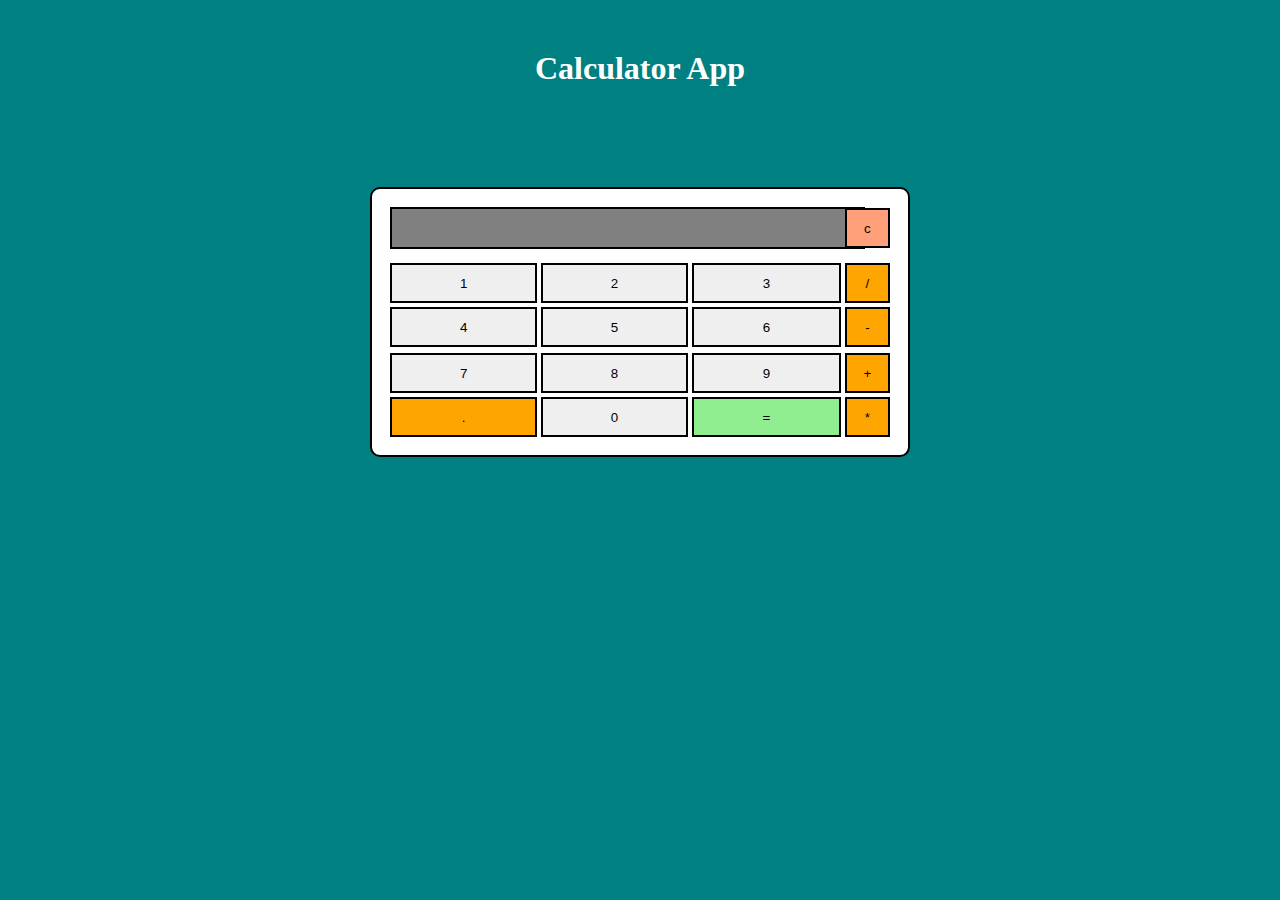
<file: calculatorapp/index.html>
<!DOCTYPE html>
<html lang="en">
<head>
    <meta charset="UTF-8">
    <meta http-equiv="X-UA-Compatible" content="IE=edge">
    <meta name="viewport" content="width=device-width, initial-scale=1.0">
    <title>Document</title>
    <link rel='stylesheet' href='app.css'>
</head>
<body>
    <h1>Calculator App</h1>
    <div class='container'>
        <table>
            <tr>
                <td colspan="3"><input type='text' id='result' class='screen'></td>
                <td>
                    <input type='button' value='c' onclick="clearScreen()" class="clear"/>
                </td>
            </tr>
            <tr>
                <td>
                    <input type='button' value='1' onclick="display('1')" class="number"/>
                </td>
                <td>
                    <input type='button' value='2' onclick="display('2')" class="number"/>
                </td>
                <td>
                    <input type='button' value='3' onclick="display('3')" class="number"/>
                </td>
                <td>
                    <input type='button' value='/' onclick="display('/')" class="operator"/>
                </td>
                </tr>
                <tr>
                <td>
                    <input type='button' value='4' onclick="display('4')" class="number"/>
                </td>
                <td>
                    <input type='button' value='5' onclick="display('5')" class="number"/>
                </td>
                <td>
                    <input type='button' value='6' onclick="display('6')" class="number"/>
                </td>
                <td>
                    <input type='button' value='-' onclick="display('-')" class="operator"/>
                </td>
                </tr>
                <tr></tr>
                <td>
                    <input type='button' value='7' onclick="display('7')" class="number"/>
                </td>
                <td>
                    <input type='button' value='8' onclick="display('8')" class="number"/>
                </td>
                <td>
                    <input type='button' value='9' onclick="display('9')" class="number"/>
                </td>
                <td>
                    <input type='button' value='+' onclick="display('+')" class="operator"/>
                </td>
            </tr>
            <tr>
                <td>
                    <input type='button' value='.' onclick="display('.')" class="decimal"/>
                </td>
                <td>
                    <input type='button' value='0' onclick="display('0')" class="number"/>
                    <td>
                        <input type='button' value='=' onclick="solve()" class="equal"/>
                    </td>
                    <td>
                        <input type='button' value='*' onclick="display('*')" class="operator"/>
                    </td>
                </td>
            </tr>

        </table>


    </div>
    <script src="app.js" ></script>
</body>
</html>
</file>
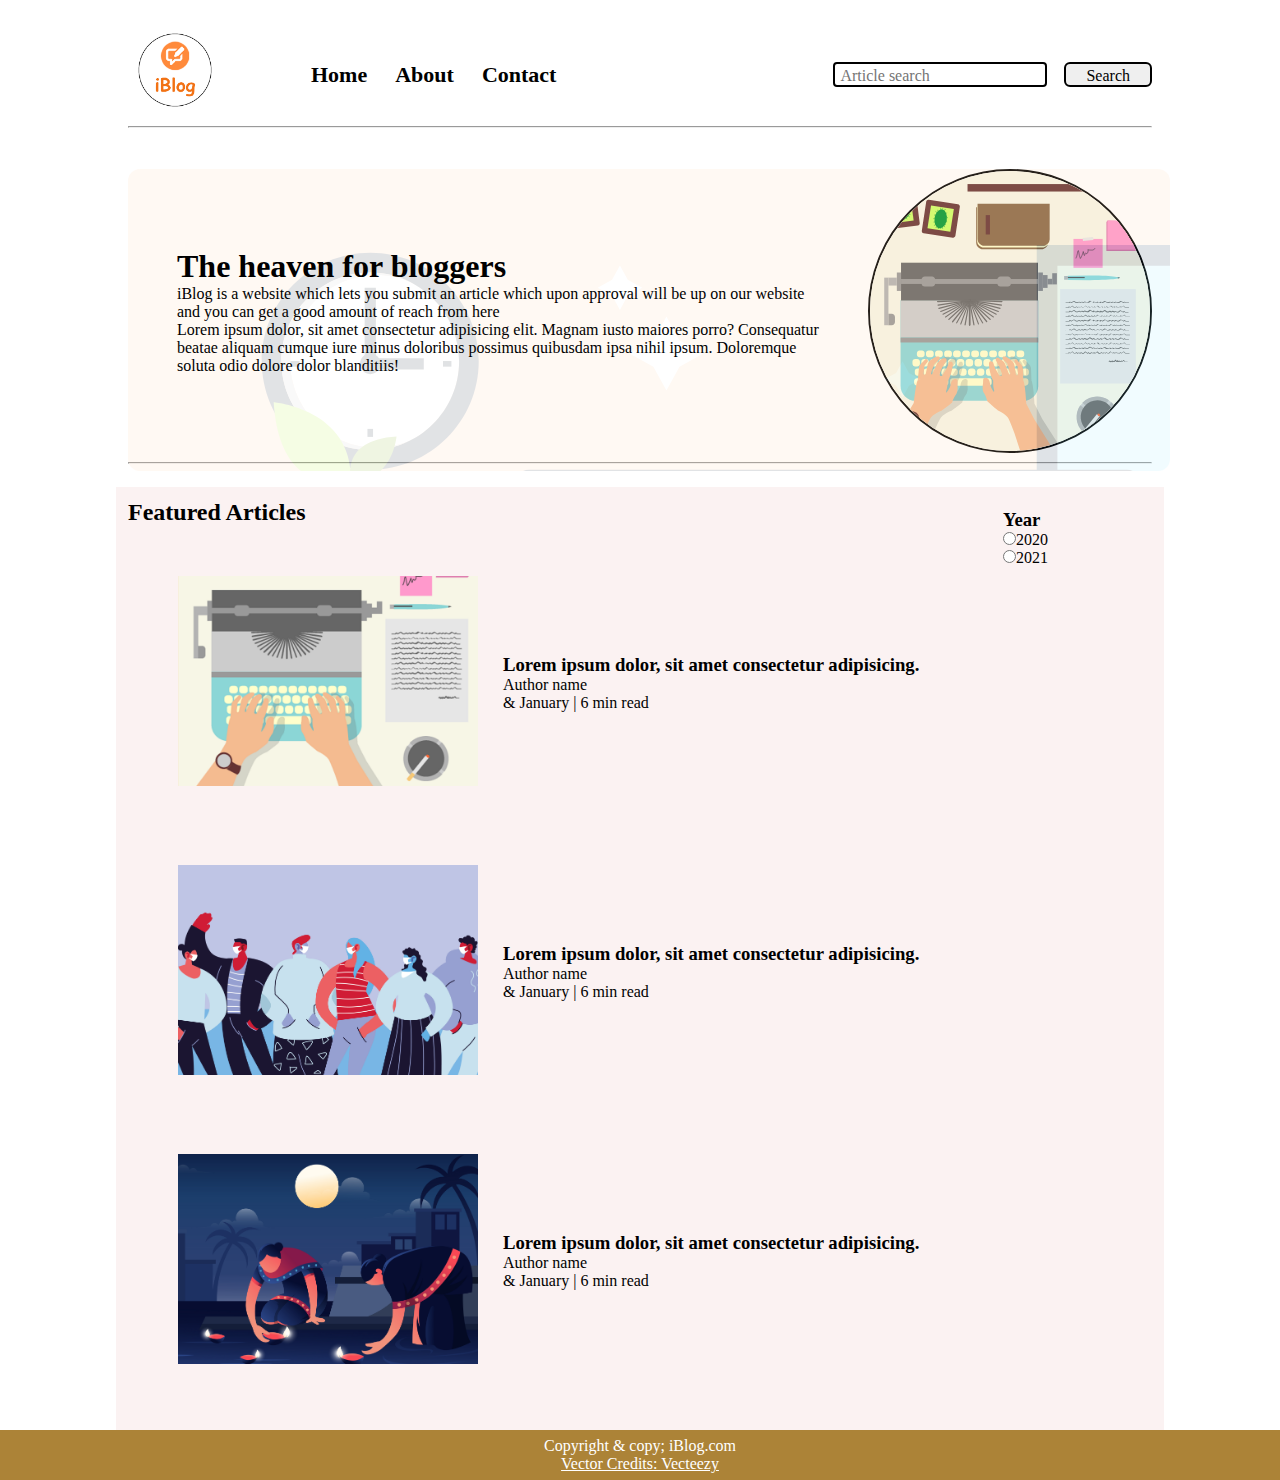
<file: ResponsiveBolgTemplate/index.html>
<!DOCTYPE html>
<html lang="en">

<head>
    <meta charset="UTF-8" />
    <meta http-equiv="X-UA-Compatible" content="IE=edge" />
    <meta name="viewport" content="width=device-width, initial-scale=1.0" />
    <link rel="stylesheet" href="css/utils.css" />
    <link rel="stylesheet" href="css/style.css" />
    <link rel="stylesheet" href="css/mobile.css" />
    <title>iBlog - Heaven for Bloggers</title>
</head>

<body>

    <nav class="navigation max-width-1 m-auto">
        <div class="nav-left">
            <a href="/">
                <span><img src="img/logo.png" width="94px" alt=""></span>
            </a>
            <ul>
                <li><a href="/">Home</a></li>
                <li><a href="#">About</a></li>
                <li><a href="/contact.html">Contact</a></li>
            </ul>
        </div>

        <div class="nav-right">
            <form action="/search.html" method="GET">
                <input class="form-input" type="text" name="query" placeholder="Article search" />
                <button class="btn">Search</button>
            </form>
        </div>

    </nav>

    <div class="max-width-1 m-auto">
        <hr>
    </div>

    <div class="content max-width-1 m-auto my-2">
        <div class="content-left">
            <h1>The heaven for bloggers</h1>
            <p>iBlog is a website which lets you submit an article which upon approval will be up on our website and you can get a good amount of reach from here</p>
            <p>Lorem ipsum dolor, sit amet consectetur adipisicing elit. Magnam iusto maiores porro? Consequatur beatae aliquam cumque iure minus doloribus possimus quibusdam ipsa nihil ipsum. Doloremque soluta odio dolore dolor blanditiis!</p>
        </div>

        <div class="content-right">
            <img src="img/home.svg" alt="iBlog">

        </div>
    </div>
    <div class="max-width-1 m-auto">
        <hr>
    </div>

    <div class="home-articles max-width-1 m-auto font1">
        <h2>Featured Articles </h2>
        <div class="year-box">
            <h3>Year</h3>
            <div>
                <input type="radio" name="year" id="">2020
            </div>
            <div>
                <input type="radio" name="year" id="">2021
            </div>
        </div>


        <div class="home-article">
            <div class="home-article-img">
                <img src="img/1.png" alt="Article">
            </div>
            <div class="home-article-content font1">
                <a href="/blogpost.html">
                    <h3>Lorem ipsum dolor, sit amet consectetur adipisicing.</h3>
                </a>
                <div>Author name</div>
                <span>& January | 6 min read</span>
            </div>
        </div>

        <div class="home-article">
            <div class="home-article-img">
                <img src="img/2.png" alt="Article">
            </div>
            <div class="home-article-content font1">
                <a href="/blogpost.html">
                    <h3>Lorem ipsum dolor, sit amet consectetur adipisicing.</h3>
                </a>

                <div>Author name</div>
                <span>& January | 6 min read</span>
            </div>
        </div>

        <div class="home-article">
            <div class="home-article-img">
                <img src="img/3.png" alt="Article">
            </div>
            <div class="home-article-content font1">
                <a href="/blogpost.html">
                    <h3>Lorem ipsum dolor, sit amet consectetur adipisicing.</h3>
                </a>
                <div>Author name</div>
                <span>& January | 6 min read</span>
            </div>
        </div>


    </div>
    </div>

    <div class="footer ">
        <p>Copyright & copy; iBlog.com</p>
        <a href="https://www.vecteezy.com/free-vector/typing">Vector Credits: Vecteezy</a>

    </div>
</body>

</html>
</file>
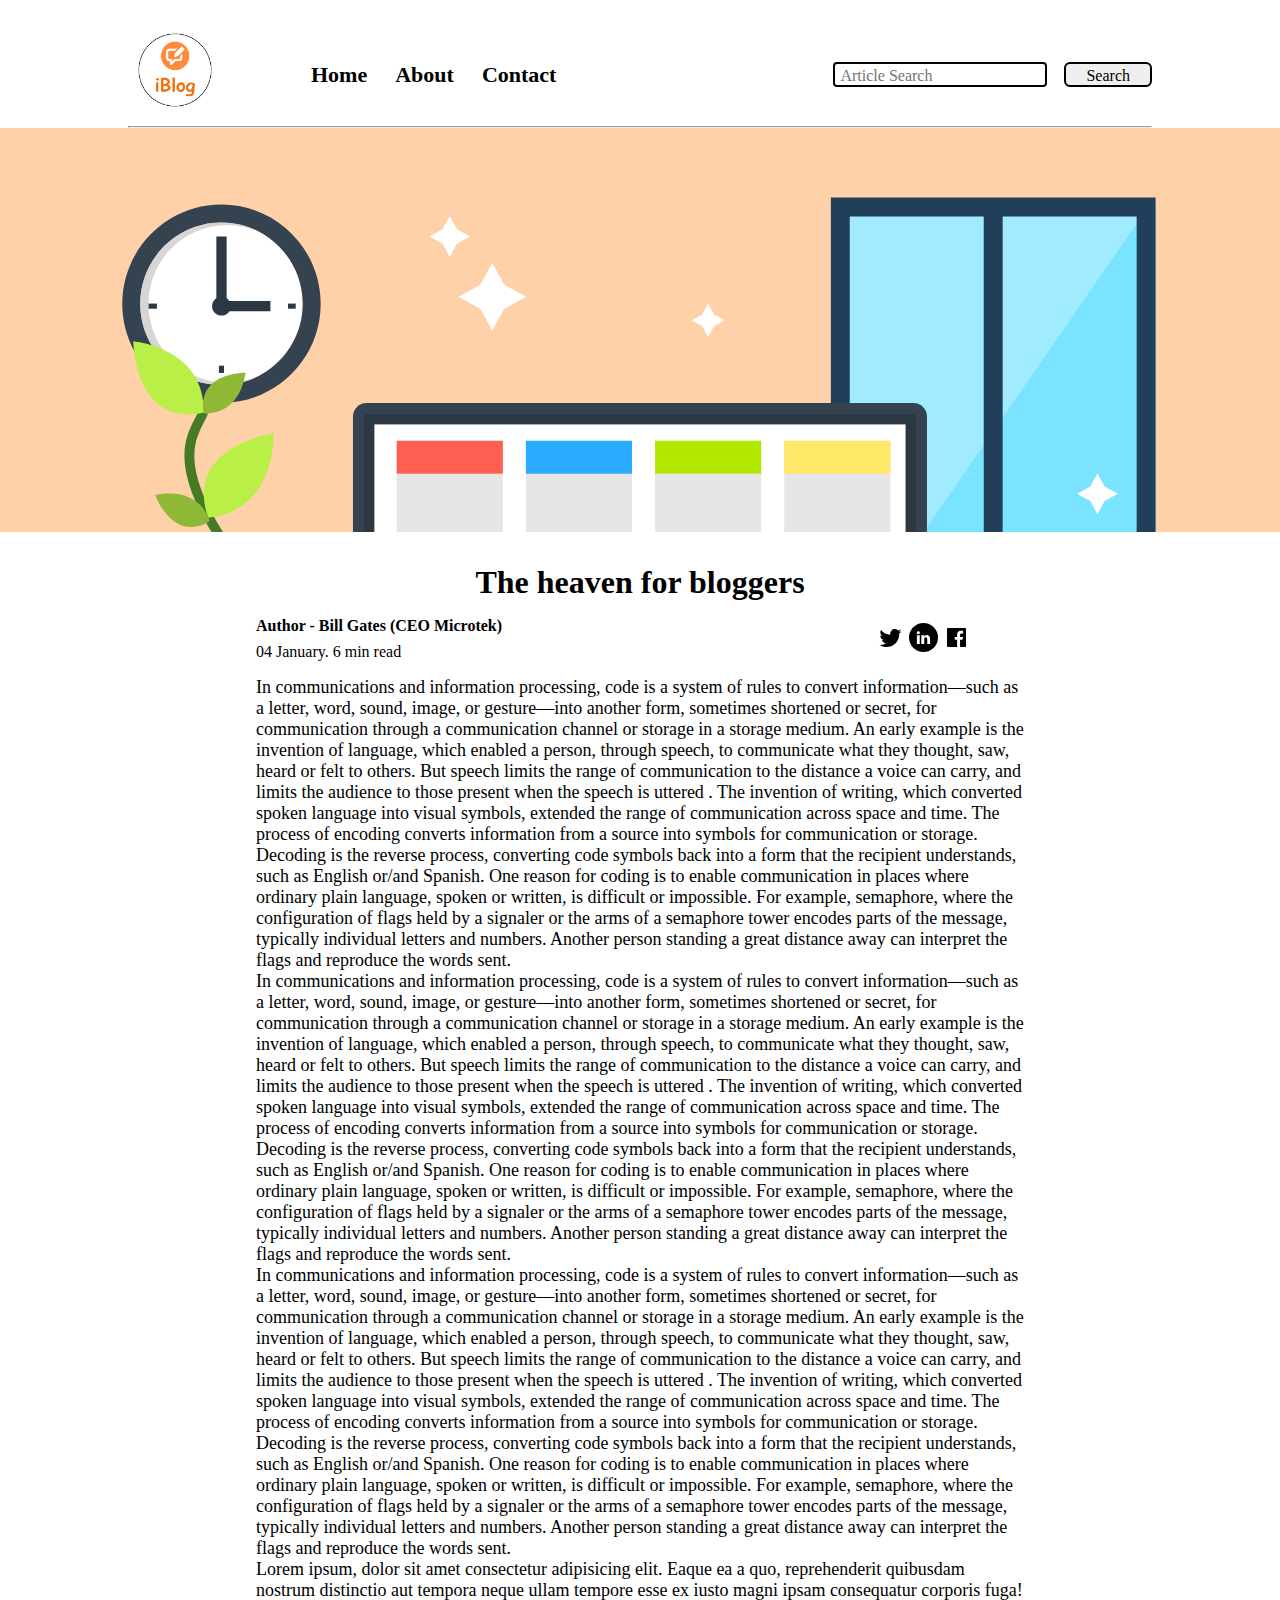
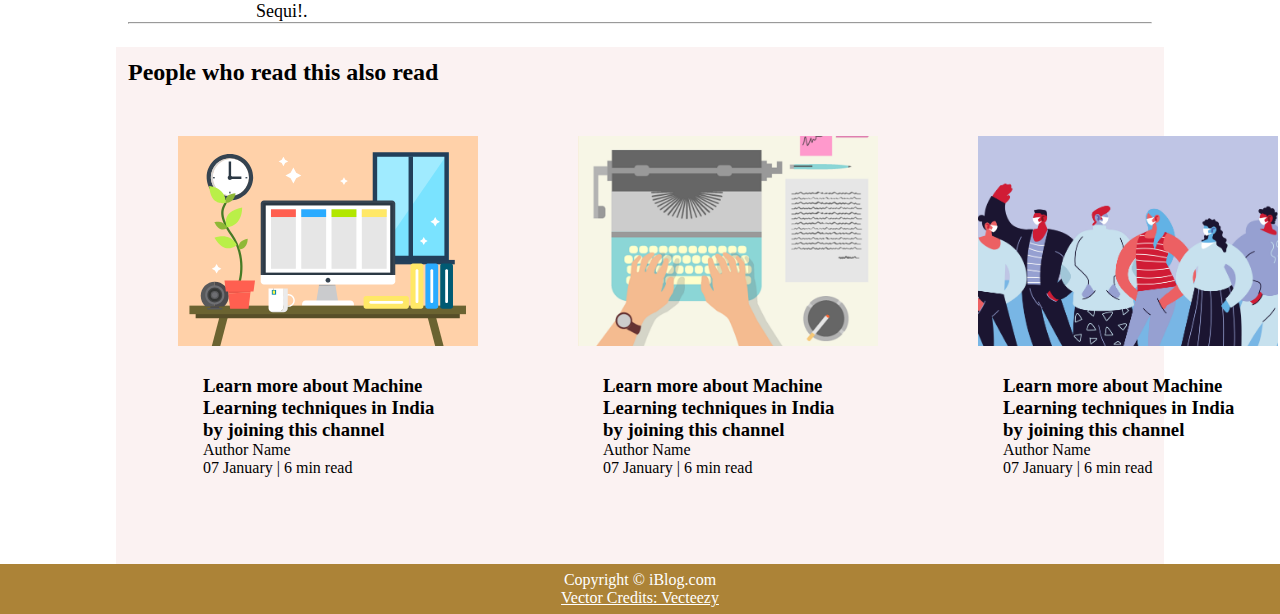
<file: ResponsiveBolgTemplate/blogpost.html>
<!DOCTYPE html>
<html lang="en">

<head>
    <meta charset="UTF-8" />
    <meta http-equiv="X-UA-Compatible" content="IE=edge" />
    <meta name="viewport" content="width=device-width, initial-scale=1.0" />
    <link rel="stylesheet" href="css/utils.css" />
    <link rel="stylesheet" href="css/style.css" />
    <link rel="stylesheet" href="css/blogpost.css" />
    <link rel="stylesheet" href="css/mobile.css" />
    <title>iBlog - Heaven for Bloggers</title>
</head>

<body>
    <nav class="navigation max-width-1 m-auto">
        <div class="nav-left">
            <a href="/">
                <span><img src="img/logo.png" width="94px" alt=""></span>
            </a>
            <ul>
                <li><a href="/">Home</a></li>
                <li><a href="#">About</a></li>
                <li><a href="/contact.html">Contact</a></li>
            </ul>
        </div>
        <div class="nav-right">
            <form action="/search.html" method="get">
                <input class="form-input" type="text" name="query" placeholder="Article Search">
                <button class="btn">Search</button>
            </form>

        </div>

    </nav>
    <div class="max-width-1 m-auto">
        <hr>
    </div>
    <div class="post-img">
        <img src="img/11.svg" alt="">
    </div>
    <div class="m-auto blog-post-content max-width-2 m-auto my-2">
        <h1 class="font1">The heaven for bloggers</h1>
        <div class="blogpost-meta">
            <div class="author-info">
                <div>
                    <b>
                  Author - Bill Gates (CEO Microtek)
                </b>
                </div>
                <div>04 January. 6 min read</div>
            </div>
            <div class="social">
                <svg width="29" height="29" class="hk"><path d="M22.05 7.54a4.47 4.47 0 0 0-3.3-1.46 4.53 4.53 0 0 0-4.53 4.53c0 .35.04.7.08 1.05A12.9 12.9 0 0 1 5 6.89a5.1 5.1 0 0 0-.65 2.26c.03 1.6.83 2.99 2.02 3.79a4.3 4.3 0 0 1-2.02-.57v.08a4.55 4.55 0 0 0 3.63 4.44c-.4.08-.8.13-1.21.16l-.81-.08a4.54 4.54 0 0 0 4.2 3.15 9.56 9.56 0 0 1-5.66 1.94l-1.05-.08c2 1.27 4.38 2.02 6.94 2.02 8.3 0 12.86-6.9 12.84-12.85.02-.24 0-.43 0-.65a8.68 8.68 0 0 0 2.26-2.34c-.82.38-1.7.62-2.6.72a4.37 4.37 0 0 0 1.95-2.51c-.84.53-1.81.9-2.83 1.13z"></path></svg>

                <svg style="background: black;
                border-radius: 21px;" width="29" height="29" viewBox="0 0 29 29" fill="none" class="hk"><path d="M5 6.36C5 5.61 5.63 5 6.4 5h16.2c.77 0 1.4.61 1.4 1.36v16.28c0 .75-.63 1.36-1.4 1.36H6.4c-.77 0-1.4-.6-1.4-1.36V6.36z"></path><path fill-rule="evenodd" clip-rule="evenodd" d="M10.76 20.9v-8.57H7.89v8.58h2.87zm-1.44-9.75c1 0 1.63-.65 1.63-1.48-.02-.84-.62-1.48-1.6-1.48-.99 0-1.63.64-1.63 1.48 0 .83.62 1.48 1.59 1.48h.01zM12.35 20.9h2.87v-4.79c0-.25.02-.5.1-.7.2-.5.67-1.04 1.46-1.04 1.04 0 1.46.8 1.46 1.95v4.59h2.87v-4.92c0-2.64-1.42-3.87-3.3-3.87-1.55 0-2.23.86-2.61 1.45h.02v-1.24h-2.87c.04.8 0 8.58 0 8.58z" fill="#fff"></path></svg>

                <svg width="29" height="29" class="hk"><path d="M23.2 5H5.8a.8.8 0 0 0-.8.8V23.2c0 .44.35.8.8.8h9.3v-7.13h-2.38V13.9h2.38v-2.38c0-2.45 1.55-3.66 3.74-3.66 1.05 0 1.95.08 2.2.11v2.57h-1.5c-1.2 0-1.48.57-1.48 1.4v1.96h2.97l-.6 2.97h-2.37l.05 7.12h5.1a.8.8 0 0 0 .79-.8V5.8a.8.8 0 0 0-.8-.79"></path></svg>

            </div>
        </div>
        <p class="font1">In communications and information processing, code is a system of rules to convert information—such as a letter, word, sound, image, or gesture—into another form, sometimes shortened or secret, for communication through a communication channel
            or storage in a storage medium. An early example is the invention of language, which enabled a person, through speech, to communicate what they thought, saw, heard or felt to others. But speech limits the range of communication to the distance
            a voice can carry, and limits the audience to those present when the speech is uttered . The invention of writing, which converted spoken language into visual symbols, extended the range of communication across space and time. The process
            of encoding converts information from a source into symbols for communication or storage. Decoding is the reverse process, converting code symbols back into a form that the recipient understands, such as English or/and Spanish. One reason
            for coding is to enable communication in places where ordinary plain language, spoken or written, is difficult or impossible. For example, semaphore, where the configuration of flags held by a signaler or the arms of a semaphore tower encodes
            parts of the message, typically individual letters and numbers. Another person standing a great distance away can interpret the flags and reproduce the words sent.</p>
        <p class="font1">In communications and information processing, code is a system of rules to convert information—such as a letter, word, sound, image, or gesture—into another form, sometimes shortened or secret, for communication through a communication channel
            or storage in a storage medium. An early example is the invention of language, which enabled a person, through speech, to communicate what they thought, saw, heard or felt to others. But speech limits the range of communication to the distance
            a voice can carry, and limits the audience to those present when the speech is uttered . The invention of writing, which converted spoken language into visual symbols, extended the range of communication across space and time. The process
            of encoding converts information from a source into symbols for communication or storage. Decoding is the reverse process, converting code symbols back into a form that the recipient understands, such as English or/and Spanish. One reason
            for coding is to enable communication in places where ordinary plain language, spoken or written, is difficult or impossible. For example, semaphore, where the configuration of flags held by a signaler or the arms of a semaphore tower encodes
            parts of the message, typically individual letters and numbers. Another person standing a great distance away can interpret the flags and reproduce the words sent.</p>
        <p class="font1">In communications and information processing, code is a system of rules to convert information—such as a letter, word, sound, image, or gesture—into another form, sometimes shortened or secret, for communication through a communication channel
            or storage in a storage medium. An early example is the invention of language, which enabled a person, through speech, to communicate what they thought, saw, heard or felt to others. But speech limits the range of communication to the distance
            a voice can carry, and limits the audience to those present when the speech is uttered . The invention of writing, which converted spoken language into visual symbols, extended the range of communication across space and time. The process
            of encoding converts information from a source into symbols for communication or storage. Decoding is the reverse process, converting code symbols back into a form that the recipient understands, such as English or/and Spanish. One reason
            for coding is to enable communication in places where ordinary plain language, spoken or written, is difficult or impossible. For example, semaphore, where the configuration of flags held by a signaler or the arms of a semaphore tower encodes
            parts of the message, typically individual letters and numbers. Another person standing a great distance away can interpret the flags and reproduce the words sent.</p>
        <p class="font1">Lorem ipsum, dolor sit amet consectetur adipisicing elit. Eaque ea a quo, reprehenderit quibusdam nostrum distinctio aut tempora neque ullam tempore esse ex iusto magni ipsam consequatur corporis fuga! Sequi!.</p>
    </div>

    <div class="max-width-1 m-auto">
        <hr>
    </div>
    <div class="home-articles max-width-1 m-auto font2">
        <h2>People who read this also read</h2>
        <div class="row">


            <div class="home-article more-post">
                <div class="home-article-img">
                    <img src="img/11.svg" alt="article">
                </div>
                <div class="home-article-content font1 center">
                    <a href="/blogpost.html">
                        <h3>Learn more about Machine Learning techniques in India by joining this channel</h3>
                    </a>

                    <div>Author Name</div>
                    <span>07 January | 6 min read</span>
                </div>
            </div>
            <div class="home-article more-post">
                <div class="home-article-img">
                    <img src="img/1.png" alt="article">
                </div>
                <div class="home-article-content font1 center">
                    <a href="/blogpost.html">
                        <h3>Learn more about Machine Learning techniques in India by joining this channel</h3>
                    </a>

                    <div>Author Name</div>
                    <span>07 January | 6 min read</span>
                </div>
            </div>
            <div class="home-article more-post">
                <div class="home-article-img">
                    <img src="img/2.png" alt="article">
                </div>
                <div class="home-article-content font1 center">
                    <a href="/blogpost.html">
                        <h3>Learn more about Machine Learning techniques in India by joining this channel</h3>
                    </a>

                    <div>Author Name</div>
                    <span>07 January | 6 min read</span>
                </div>
            </div>

        </div>
    </div>

    <div class="footer">
        <p>Copyright &copy; iBlog.com </p>
        <a href="https://www.vecteezy.com/free-vector/typewriter">Vector Credits: Vecteezy</a>
    </div>
</body>

</html>
</file>
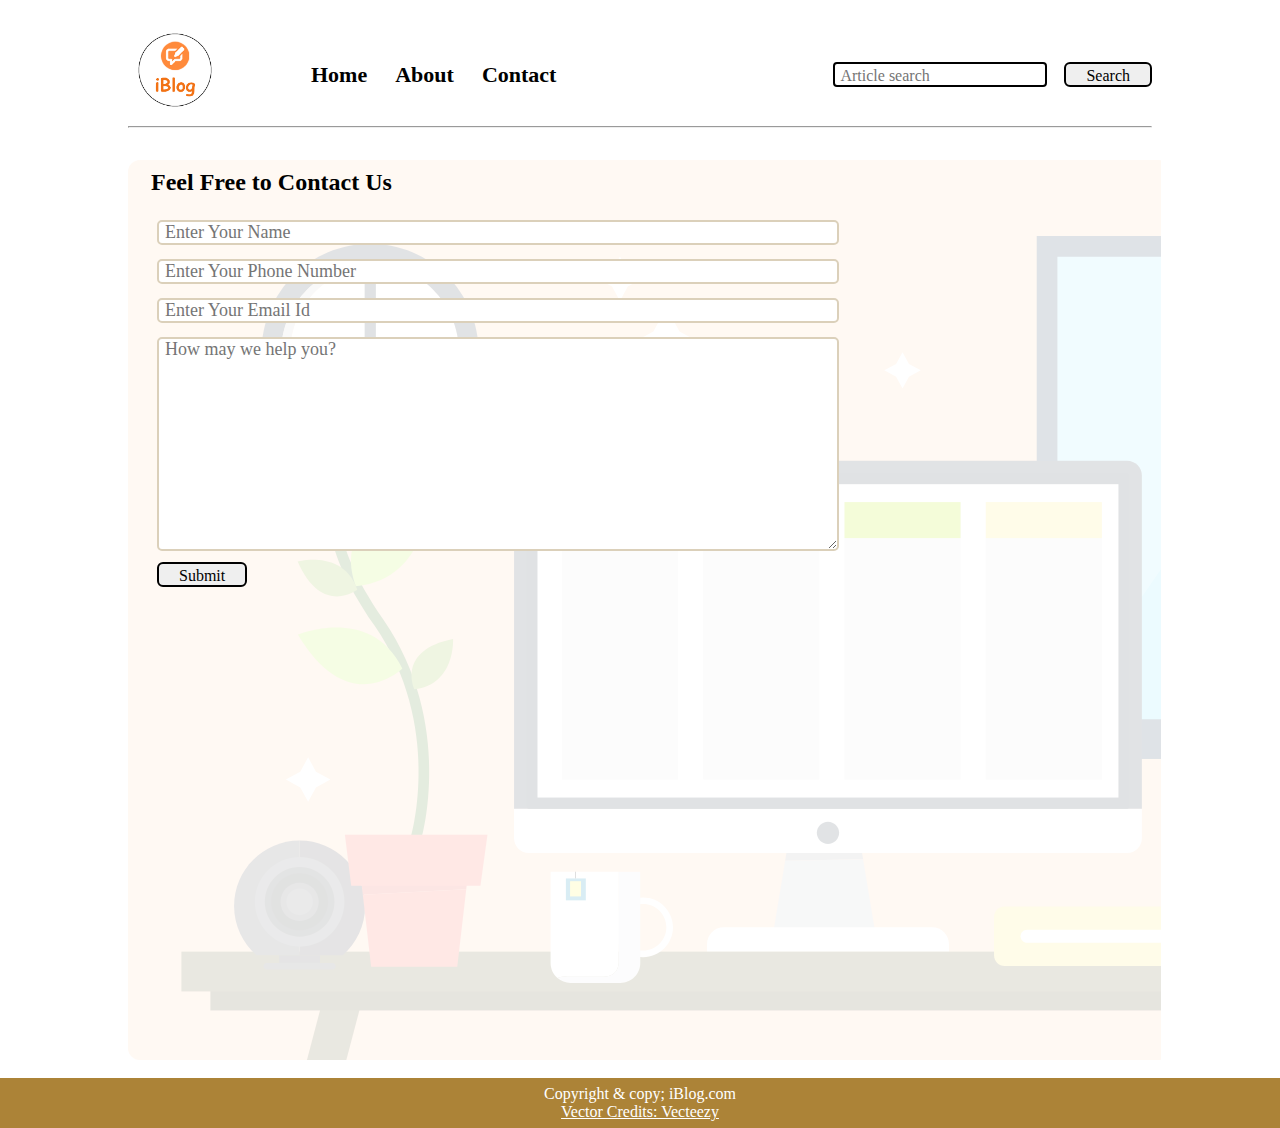
<file: ResponsiveBolgTemplate/contact.html>
<!DOCTYPE html>
<html lang="en">

<head>
    <meta charset="UTF-8" />
    <meta http-equiv="X-UA-Compatible" content="IE=edge" />
    <meta name="viewport" content="width=device-width, initial-scale=1.0" />
    <link rel="stylesheet" href="css/utils.css" />
    <link rel="stylesheet" href="css/style.css" />
    <link rel="stylesheet" href="css/contact.css" />
    <link rel="stylesheet" href="css/mobile.css" />
    <title>iBlog - Heaven for Bloggers</title>
</head>

<body>

    <nav class="navigation max-width-1 m-auto">
        <div class="nav-left">
            <a href="/">
                <span><img src="img/logo.png" width="94px" alt=""></span>
            </a>
            <ul>
                <li><a href="/">Home</a></li>
                <li><a href="#">About</a></li>
                <li><a href="/contact.html">Contact</a></li>
            </ul>
        </div>

        <div class="nav-right">
            <form action="/search.html" method="GET">
                <input class="form-input" type="text" name="query" placeholder="Article search" />
                <button class="btn">Search</button>
            </form>
        </div>

    </nav>

    <div class="max-width-1 m-auto">
        <hr>
    </div>

    <div class="contact-content font1 max-width-1 m-auto">
        <div class="max-width-1 m-auto mx-1">
            <h2>Feel Free to Contact Us</h2>
            <div class="contact-form">
                <div class="form-box">
                    <input type="text" placeholder="Enter Your Name">
                </div>
                <div class="form-box">
                    <input type="text" placeholder="Enter Your Phone Number">
                </div>
                <div class="form-box">
                    <input type="text" placeholder="Enter Your Email Id">
                </div>
                <div class="form-box">
                    <textarea name="" id="" cols="30" rows="10" placeholder="How may we help you?"></textarea>
                </div>
                <div class="form-box">
                    <button class="btn">Submit</button>
                </div>

            </div>
        </div>

    </div>












    <div class="footer ">
        <p>Copyright & copy; iBlog.com</p>
        <a href="https://www.vecteezy.com/free-vector/typing">Vector Credits: Vecteezy</a>

    </div>
</body>

</html>
</file>
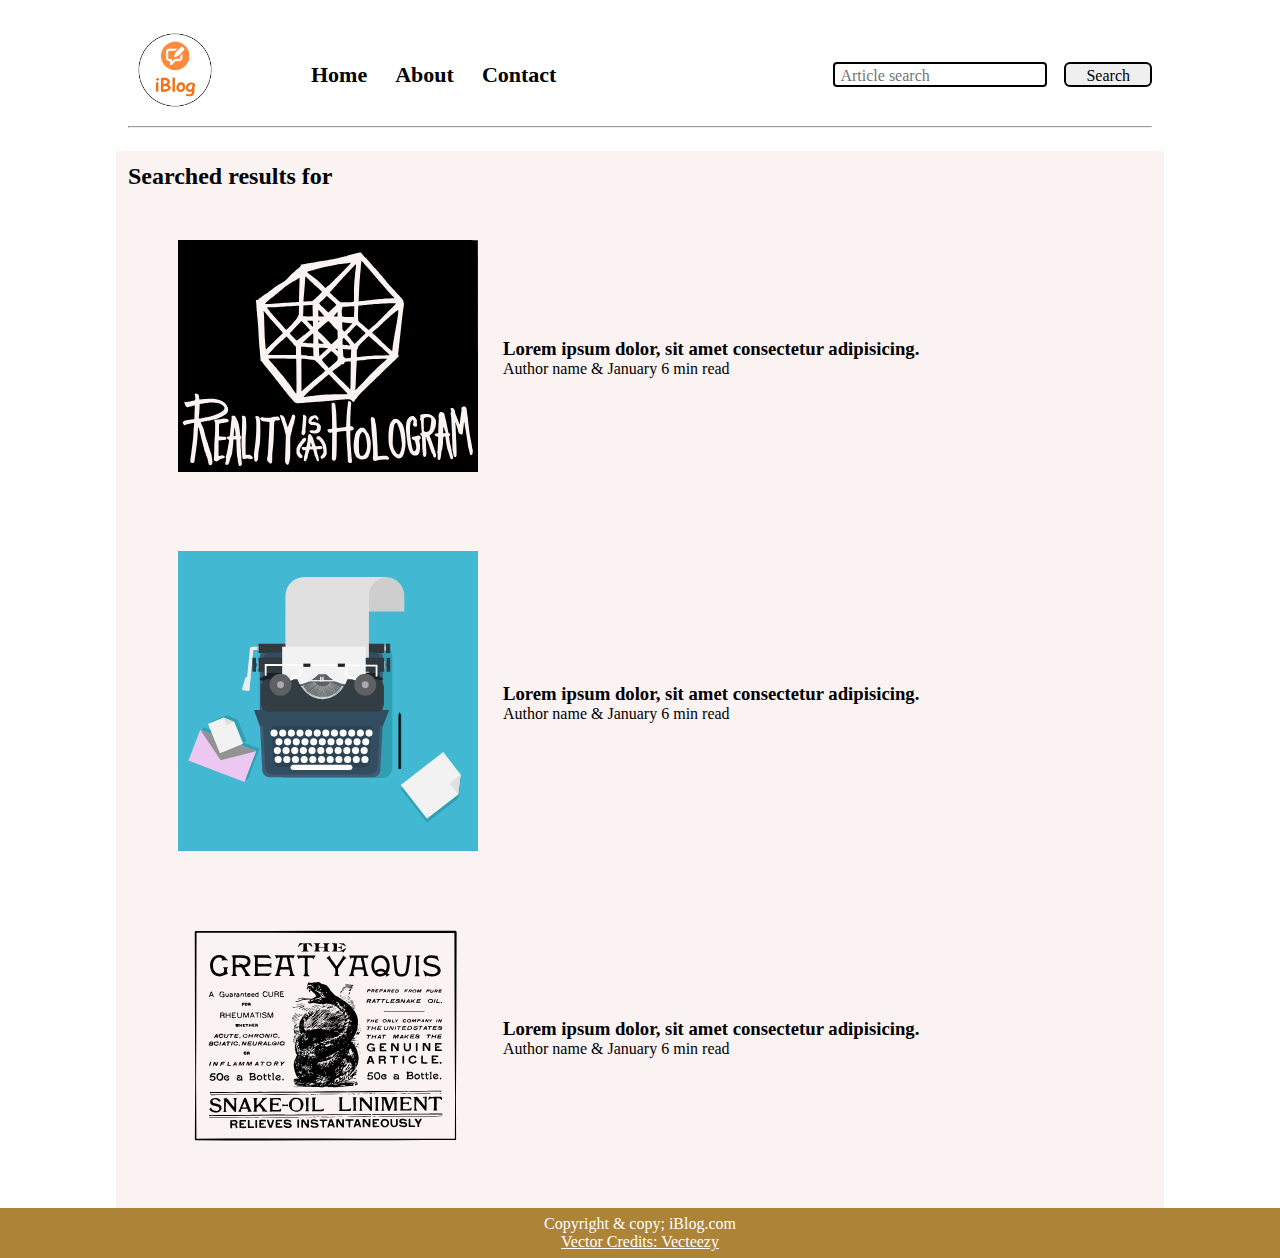
<file: ResponsiveBolgTemplate/search.html>
<!DOCTYPE html>
<html lang="en">

<head>
    <meta charset="UTF-8" />
    <meta http-equiv="X-UA-Compatible" content="IE=edge" />
    <meta name="viewport" content="width=device-width, initial-scale=1.0" />
    <link rel="stylesheet" href="css/utils.css" />
    <link rel="stylesheet" href="css/style.css" />
    <link rel="stylesheet" href="css/mobile.css" />
    <title>iBlog - Heaven for Bloggers</title>
</head>

<body>

    <nav class="navigation max-width-1 m-auto">
        <div class="nav-left">
            <a href="/">
                <span><img src="img/logo.png" width="94px" alt=""></span>
            </a>
            <ul>
                <li><a href="/">Home</a></li>
                <li><a href="#">About</a></li>
                <li><a href="/contact.html">Contact</a></li>
            </ul>
        </div>

        <div class="nav-right">
            <form action="/search.html" method="GET">
                <input class="form-input" type="text" name="query" placeholder="Article search" />
                <button class="btn">Search</button>
            </form>
        </div>

    </nav>




    <div class="max-width-1 m-auto">
        <hr>
    </div>

    <div class="home-articles max-width-1 m-auto font1">
        <h2>Searched results for</h2>

        <div class="home-article">
            <div class="home-article-img">
                <img src="img/nikhil12.svg" alt="Article">
            </div>
            <div class="home-article-content font1">
                <a href="/blog.html">
                    <h3>Lorem ipsum dolor, sit amet consectetur adipisicing.</h3>
                </a>
                <span>Author name</span>
                <span>& January 6 min read</span>
            </div>
        </div>

        <div class="home-article">
            <div class="home-article-img">
                <img src="img/article11.svg" alt="Article">
            </div>
            <div class="home-article-content font1">
                <a href="/blog.html">
                    <h3>Lorem ipsum dolor, sit amet consectetur adipisicing.</h3>
                </a>

                <span>Author name</span>
                <span>& January 6 min read</span>
            </div>
        </div>

        <div class="home-article">
            <div class="home-article-img">
                <img src="img/article13.svg" alt="Article">
            </div>
            <div class="home-article-content font1">
                <a href="/blog.html">
                    <h3>Lorem ipsum dolor, sit amet consectetur adipisicing.</h3>
                </a>
                <span>Author name</span>
                <span>& January 6 min read</span>
            </div>
        </div>


    </div>
    </div>

    <div class="footer ">
        <p>Copyright & copy; iBlog.com</p>
        <a href="https://www.vecteezy.com/free-vector/typing">Vector Credits: Vecteezy</a>

    </div>
</body>

</html>
</file>
<file: calculatorapp/app.css>
body{
    background-color: teal;
}
h1{
    text-align: center;
    color: white;
    margin-top: 50px;
}

.screen{
    background-color: grey;
    border: solid black 2px;
    color: white;
    font-size: medium;
    width: 100%;
    cursor: default;
    padding: 10px;
    margin: auto;
    margin-bottom: 10px;
}
input [type='button']:hover {
    background-color: whitesmoke;
}
input [type='button']:active {
    background-color: orangered
}
.operator {
    background-color: orange;
    padding: 5px;
    color: black;
    border: solid black 2px;
    width: 100%;
    height: 40px;
    cursor: pointer;
}
.number{
    padding: 5px;
    height: 40px;
    color: black;
    border: solid black 2px ;
    width: 100%;
    cursor: pointer;

}
.decimal {
    background-color: orange;
    padding: 5px;
    color: black;
    border: solid black 2px;
    width: 100%;
    height: 40px;
    cursor: pointer;
}

.clear {
    background-color: lightsalmon;
    padding: 5px;
    color: black;
    border: solid black 2px;
    width: 100%;
    height: 40px;
    cursor: pointer;
    margin: auto;
    margin-bottom: 10px;
}

.equal {
    background-color: lightgreen;
    padding: 5px;
    color: black;
    border: solid black 2px;
    width: 100%;
    height: 40px;
    cursor: pointer;

}

.container {
  
    padding: 15px;
    color: black;
    border: solid black 2px;
    width: 40%;
    background-color: white;
    align-self: center;
    display: block;
    margin: 100px auto;
    border-radius: 10px;
     box-shadow: 5x 10px 20px black;
}

table{
    width: 100%;
}
</file>
<file: ResponsiveBolgTemplate/css/utils.css>
@import url('https://fonts.googleapis.com/css2?family=Roboto:ital,wght@1,300&display=swap');
@import url('https://fonts.googleapis.com/css2?family=Baloo+Bhai+2:wght@600&display=swap');
:root {
    --main-bg-color: rgb(172, 131, 55);
    --font1: font-family: 'Roboto', sans-serif;
    --font1: font-family: 'Baloo Bhai 2', cursive;
}

.font1 {
    font-family: var(--font1);
}

.font2 {
    font-family: var(--font2);
}

.max-width-1 {
    max-width: 80vw;
    /*viewport width*/
}

.max-width-2 {
    max-width: 60vw;
}

.m-auto {
    margin: auto;
}

.mx-1 {
    margin-left: 23px;
    margin-right: 23px;
}

.my-2 {
    margin-top: 32px;
    margin-top: 32px;
}

.btn {
    padding: 0 20px;
    padding-top: 3px;
    border: 2px solid black;
    border-radius: 6px;
    font-family: var(--font1);
    font-size: 16px;
    cursor: pointer;
    transition: all 0.3s ease-in-out;
}

.btn:hover {
    color: white;
    background: var(--main-bg-color);
}

.form-input {
    padding: 0px 5px;
    padding-top: 3px;
    font-size: 16px;
    border: 2px solid black;
    border-radius: 4px;
    margin: 0 13px;
    font-family: var(--font1);
}

.form-box input,
textarea {
    width: 52vw;
    padding: 0px 6px;
    margin: 7px 0;
    font-size: 18px;
    font-family: var(--font1);
    border: 2px solid rgb(219, 208, 186);
    border-radius: 5px;
}
</file>
<file: ResponsiveBolgTemplate/css/style.css>
* {
    margin: 0;
    padding: 0;
}

.navigation {
    margin-top: 23px;
    font-family: var(--font1);
    /* height: 74px; */
    /*background-color: red; */
    display: flex;
    justify-content: space-between;
    align-items: center;
}

.nav-left {
    display: flex;
}

.nav-left span {
    font-size: 35px;
    padding-top: 10px;
}

.nav-left ul {
    display: flex;
    align-items: center;
    margin: 0 75px;
    font-size: 22px;
    font-weight: bold;
}

.nav-left ul li {
    list-style: none;
    margin: 0 14px;
    font-family: var(--font2);
    transition: all 0.3s ease-in-out;
}

.nav-left ul li:hover {
    color: white;
    background-color: var(--main-bg-color);
    font-weight: bolder;
}

.nav-left ul li a {
    text-decoration: none;
    color: black;
    transition: all 0.3s ease-in-out;
}

.nav-left ul li a:hover {
    color: white;
    background-color: var(--main-bg-color);
    font-weight: bolder;
}

.content {
    height: 100%;
    /* background-color: blue;*/
    display: flex;
    margin-top: 32px;
    padding: 9px;
    position: relative;
}

.content::after {
    content: "";
    background-image: url('../img/11.svg');
    position: absolute;
    width: 100%;
    height: inherit;
    opacity: 0.15;
    border-radius: 12px;
}

.content-left {
    font-family: var(--font1);
    display: flex;
    flex-direction: column;
    justify-content: center;
    padding: 49px;
    z-index: 1;
}

.content-right {
    display: flex;
    align-items: center;
    justify-content: center;
}

.content-right img {
    height: 280px;
    border: 2px solid black;
    border-radius: 200px;
}

.home-articles {
    padding: 12px;
    background-color: rgba(248, 229, 229, 0.5);
    margin-top: 23px;
    position: relative;
}

.year-box {
    position: absolute;
    width: 125px;
    height: 117px;
    top: 22px;
    right: 36px;
}

.home-article {
    display: flex;
    margin: 25px;
    padding: 25px;
}

.home-article img {
    width: 300px;
}

.home-article-content {
    align-self: center;
    padding: 25px;
}

.home-article-content a {
    text-decoration: none;
    color: black;
}

.footer {
    height: 50px;
    background-color: var(--main-bg-color);
    display: flex;
    align-items: center;
    justify-content: center;
    color: white;
    flex-direction: column;
}

.footer a {
    color: white;
}
</file>
<file: ResponsiveBolgTemplate/css/mobile.css>
@media screen and (max-width: 1200px) {
    .navigation {
        flex-direction: column;
        margin-bottom: 23px;
    }
    .nav-left {
        flex-direction: column;
        text-align: center;
    }
    .content-right {
        display: none;
    }
    .home-article {
        flex-direction: column;
    }
    .home-article-img {
        text-align: center;
    }
    .year-box {
        top: 25px;
        left: 60vw;
        font-size: 11px;
        display: flex;
    }
    .year-box div {
        padding: 0 3px;
        margin: 0;
    }
    .home-article img {
        width: 70vw;
    }
    .form-input {
        width: 50%;
    }
    .form-box input,
    textarea {
        width: 66vw;
    }
    .row {
        flex-direction: column;
    }
    .social {
        padding: 0;
    }
    .post-img {
        height: auto;
    }
    .adjust-year {
        position: static;
        height: auto;
        padding: 12px 0px;
        display: flex;
        justify-content: flex-end;
        width: 100%;
    }
}
</file>
<file: ResponsiveBolgTemplate/css/blogpost.css>
.post-img {
    height: 404px;
    overflow: hidden;
}

.post-img img {
    width: 100%;
}

.blog-post-content h1 {
    text-align: center;
}

.blog-post-content p {
    font-size: 18px;
}

.row {
    display: flex;
}

.more-post {
    flex-direction: column;
    align-items: center;
}

.blogpost-meta {
    display: flex;
    justify-content: space-between;
}

.author-info {
    margin: 12px 0;
}

.author-info div {
    padding: 4px 0px;
    font-family: var(--font2);
}

.social {
    padding-right: 53px;
    align-self: center;
    cursor: pointer;
}
</file>
<file: ResponsiveBolgTemplate/css/contact.css>
.contact-content {
    height: 100vh;
    margin-top: 32px;
    padding: 9px;
    position: relative;
    overflow: hidden;
}

.contact-content::after {
    content: "";
    background-image: url("../img/11.svg");
    position: absolute;
    top: 0;
    width: 100%;
    height: inherit;
    opacity: 0.15;
    border-radius: 12px;
    z-index: -1;
}

.contact-form {
    width: 52vw;
    padding: 10px 6px;
    margin: 7px 0;
}
</file>
